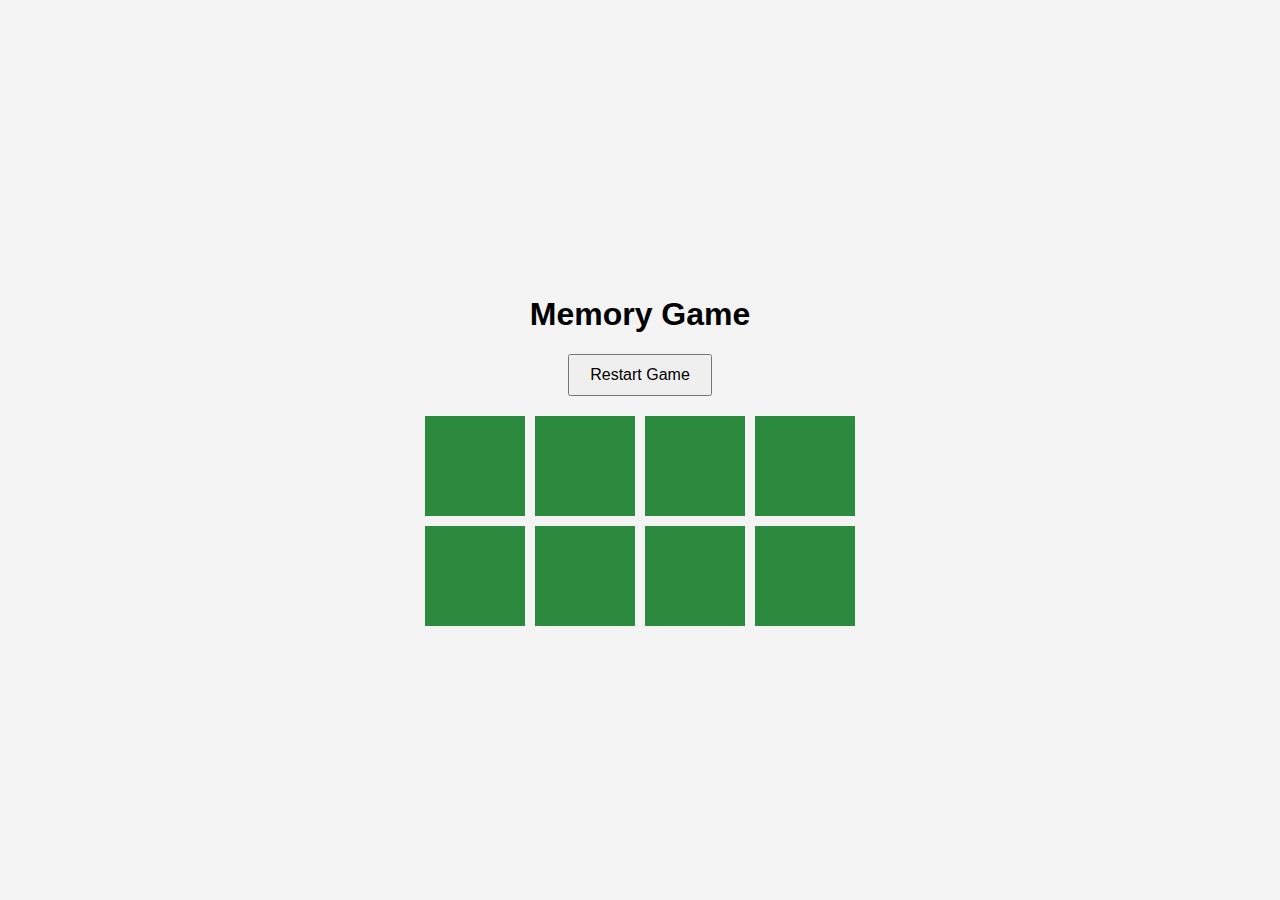
<file: mini project/index.html.html>
<!DOCTYPE html>
<html lang="en">
<head>
  <meta charset="UTF-8">
  <meta name="viewport" content="width=device-width, initial-scale=1.0">
  <title>Memory Game</title>
  <style>
    body {
      font-family: Arial, sans-serif;
      display: flex;
      flex-direction: column;
      align-items: center;
      justify-content: center;
      min-height: 100vh;
      background-color: #f4f4f4;
      margin: 0;
    }

    header {
      text-align: center;
      margin-bottom: 20px;
    }

    button {
      padding: 10px 20px;
      font-size: 16px;
      cursor: pointer;
    }

    .game-board {
      display: grid;
      grid-template-columns: repeat(4, 100px);
      grid-gap: 10px;
    }

    .card {
      width: 100px;
      height: 100px;
      background-color: #2b8a3e;
      display: flex;
      align-items: center;
      justify-content: center;
      font-size: 24px;
      color: white;
      cursor: pointer;
    }

    .card.flipped {
      background-color: #ffd700;
    }
  </style>
</head>
<body>
  <header>
    <h1>Memory Game</h1>
    <button onclick="restartGame()">Restart Game</button>
  </header>
  <div class="game-board" id="gameBoard"></div>

  <script>
    const cardsArray = ["🍎", "🍌", "🍒", "🍇", "🍎", "🍌", "🍒", "🍇"];
    let flippedCards = [];
    let matchedCards = [];

    function shuffle(array) {
      return array.sort(() => Math.random() - 0.5);
    }

    function createBoard() {
      const gameBoard = document.getElementById('gameBoard');
      gameBoard.innerHTML = '';
      const shuffledCards = shuffle(cardsArray);

      shuffledCards.forEach((emoji, index) => {
        const card = document.createElement('div');
        card.classList.add('card');
        card.dataset.emoji = emoji;
        card.dataset.index = index;
        card.addEventListener('click', flipCard);
        gameBoard.appendChild(card);
      });
    }

    function flipCard() {
      if (flippedCards.length < 2 && !this.classList.contains('flipped')) {
        this.innerText = this.dataset.emoji;
        this.classList.add('flipped');
        flippedCards.push(this);

        if (flippedCards.length === 2) {
          setTimeout(checkMatch, 1000);
        }
      }
    }

    function checkMatch() {
      const [card1, card2] = flippedCards;

      if (card1.dataset.emoji === card2.dataset.emoji) {
        matchedCards.push(card1, card2);
      } else {
        card1.innerText = '';
        card2.innerText = '';
        card1.classList.remove('flipped');
        card2.classList.remove('flipped');
      }

      flippedCards = [];

      if (matchedCards.length === cardsArray.length) {
        alert('You found all the pairs! 🎉');
      }
    }

    function restartGame() {
      flippedCards = [];
      matchedCards = [];
      createBoard();
    }

    document.addEventListener('DOMContentLoaded', createBoard);
  </script>
</body>
</html>
</file>
